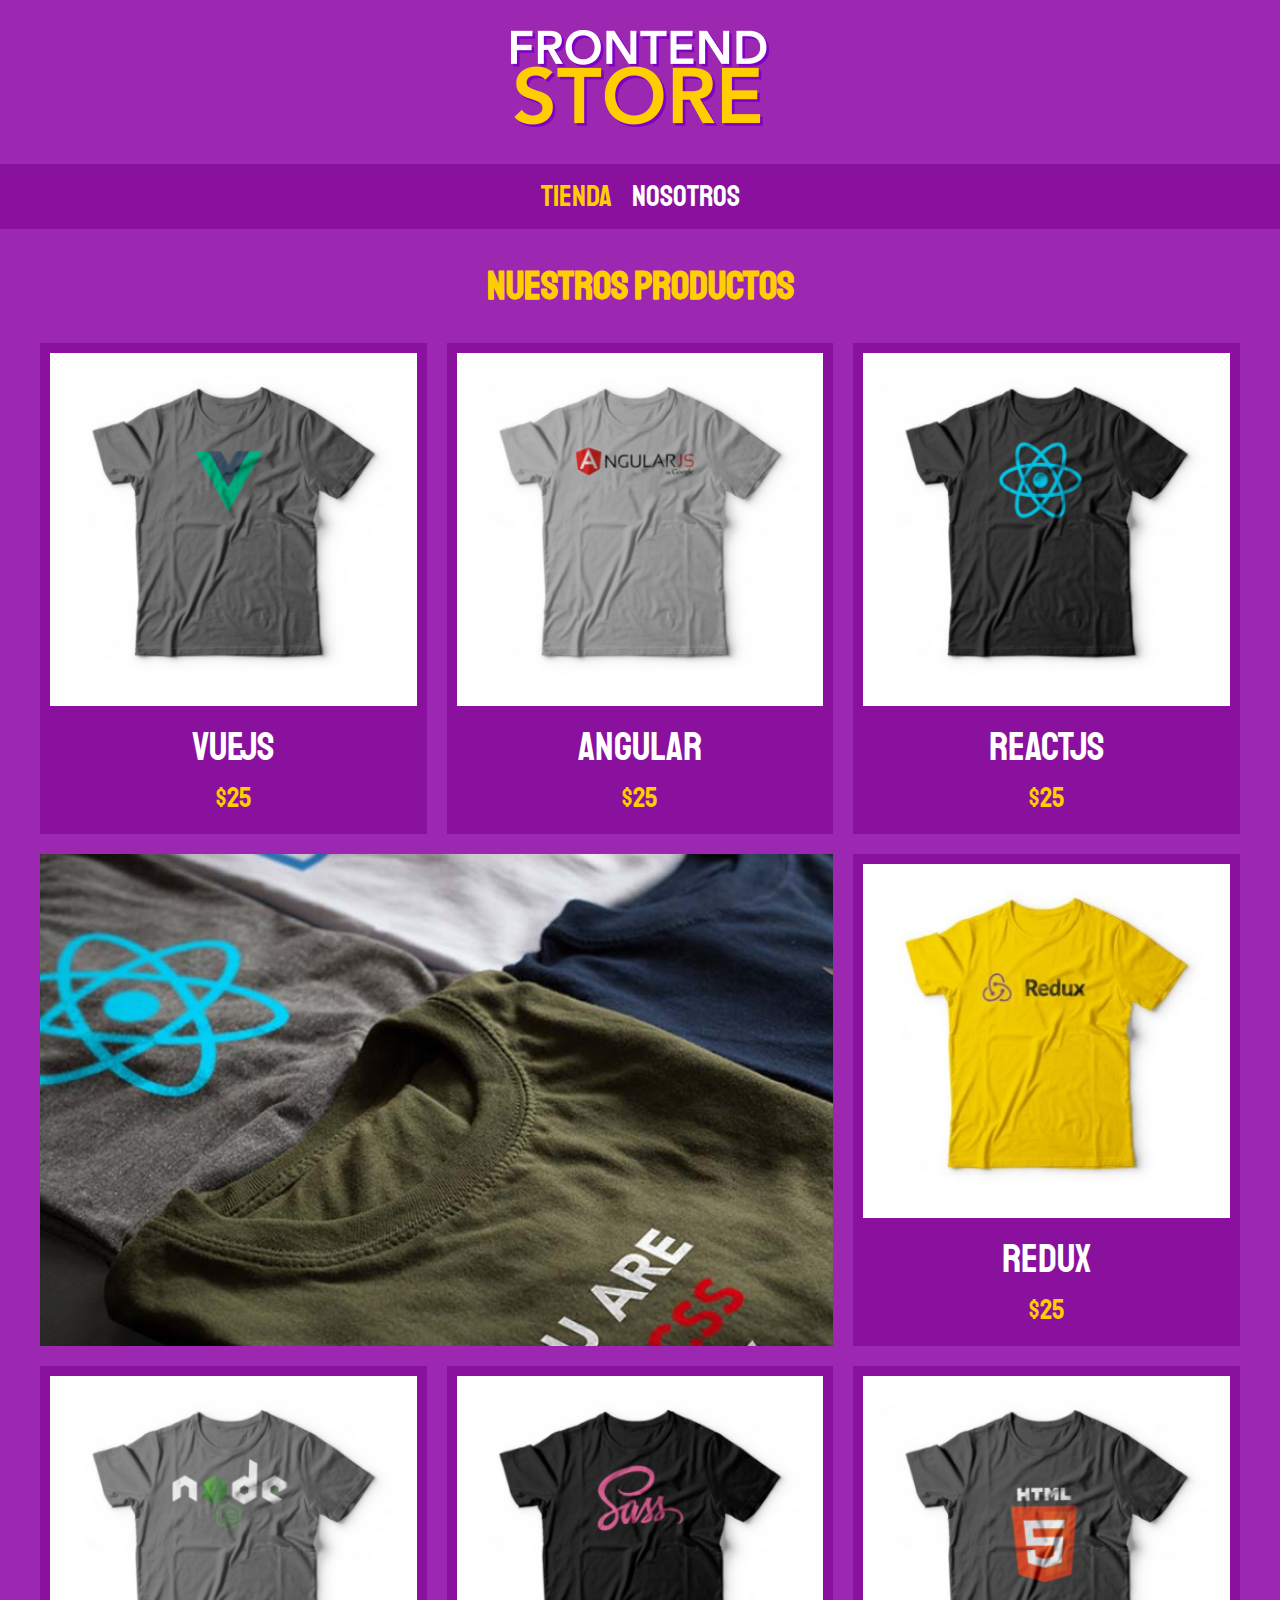
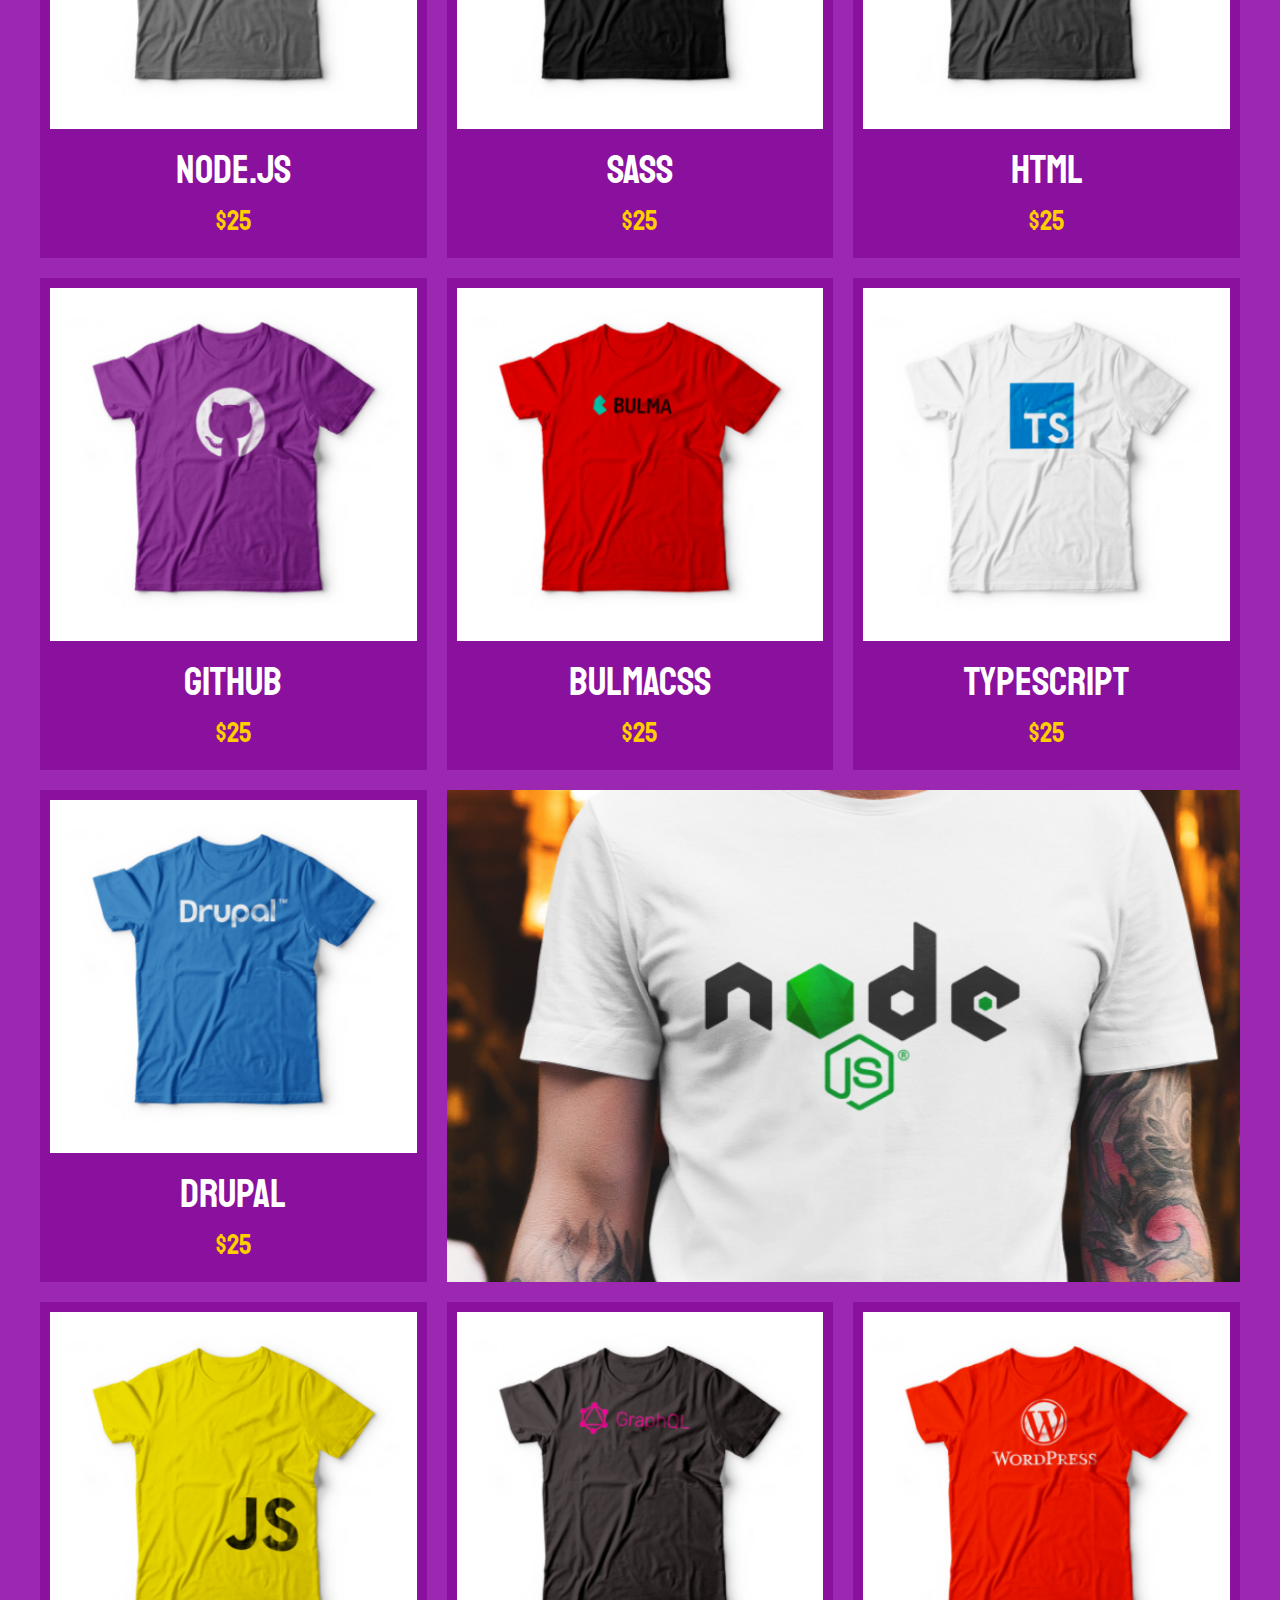
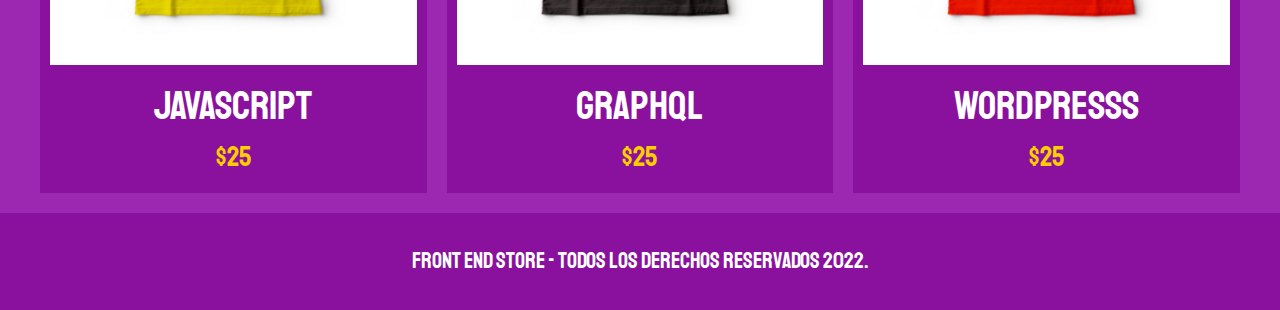
<file: index.html>
<!DOCTYPE html>
<html lang="en">
<head>

    <meta charset="UTF-8">
    <meta http-equiv="X-UA-Compatible" content="IE=edge">
    <meta name="viewport" content="width=device-width, initial-scale=1.0">
    <!-- Links -->
    <link rel="stylesheet" href="css/normalize.css">
    <link rel="preconnect" href="https://fonts.googleapis.com">
    <link rel="preconnect" href="https://fonts.gstatic.com" crossorigin>
    <link href="https://fonts.googleapis.com/css2?family=Staatliches&display=swap" rel="stylesheet">
    <link rel="stylesheet" href="css/main.css">
    <title>Document</title>

</head>

<body>

    <header class="header">
        <a href="index.html">
            <img class="header__logo" src="img/logo.png" alt="Logotipo">
        </a> 
    </header>

    <nav class="navegacion">
        <a class="navegacion__enlace navegacion__enlace--activo" href="index.html">Tienda</a>
        <a class="navegacion__enlace" href="nosotros.html">Nosotros</a>
    </nav>

    <main class="contenedor">
        <h1>Nuestros Productos</h1>

        <div class="grid">
            <div class="producto">
                <a href="producto.html">
                    <img class="producto__imagen" src="img/1.jpg" alt="imagen camisa">
                    <div class="producto__informacion">
                        <p class="producto__nombre">VueJS</p>
                        <p class="producto__precio">$25</p>
                    </div>
                </a>
            </div>
            <div class="producto">
                <a href="producto.html">
                    <img class="producto__imagen" src="img/2.jpg" alt="imagen camisa">
                    <div class="producto__informacion">
                        <p class="producto__nombre">Angular</p>
                        <p class="producto__precio">$25</p>
                    </div>
                </a>
            </div>
            <div class="producto">
                <a href="producto.html">
                    <img class="producto__imagen" src="img/3.jpg" alt="imagen camisa">
                    <div class="producto__informacion">
                        <p class="producto__nombre">ReactJS</p>
                        <p class="producto__precio">$25</p>
                    </div>
                </a>
            </div>
            <div class="producto">
                <a href="producto.html">
                    <img class="producto__imagen" src="img/4.jpg" alt="imagen camisa">
                    <div class="producto__informacion">
                        <p class="producto__nombre">Redux</p>
                        <p class="producto__precio">$25</p>
                    </div>
                </a>
            </div>
            <div class="producto">
                <a href="producto.html">
                    <img class="producto__imagen" src="img/5.jpg" alt="imagen camisa">
                    <div class="producto__informacion">
                        <p class="producto__nombre">Node.JS</p>
                        <p class="producto__precio">$25</p>
                    </div>
                </a>
            </div>
            <div class="producto">
                <a href="producto.html">
                    <img class="producto__imagen" src="img/6.jpg" alt="imagen camisa">
                    <div class="producto__informacion">
                        <p class="producto__nombre">SASS</p>
                        <p class="producto__precio">$25</p>
                    </div>
                </a>
            </div>
            <div class="producto">
                <a href="producto.html">
                    <img class="producto__imagen" src="img/7.jpg" alt="imagen camisa">
                    <div class="producto__informacion">
                        <p class="producto__nombre">HTML</p>
                        <p class="producto__precio">$25</p>
                    </div>
                </a>
            </div>
            <div class="producto">
                <a href="producto.html">
                    <img class="producto__imagen" src="img/8.jpg" alt="imagen camisa">
                    <div class="producto__informacion">
                        <p class="producto__nombre">GitHub</p>
                        <p class="producto__precio">$25</p>
                    </div>
                </a>
            </div>
            <div class="producto">
                <a href="producto.html">
                    <img class="producto__imagen" src="img/9.jpg" alt="imagen camisa">
                    <div class="producto__informacion">
                        <p class="producto__nombre">BulmaCSS</p>
                        <p class="producto__precio">$25</p>
                    </div>
                </a>
            </div>
            <div class="producto">
                <a href="producto.html">
                    <img class="producto__imagen" src="img/10.jpg" alt="imagen camisa">
                    <div class="producto__informacion">
                        <p class="producto__nombre">TypeScript</p>
                        <p class="producto__precio">$25</p>
                    </div>
                </a>
            </div>
            <div class="producto">
                <a href="producto.html">
                    <img class="producto__imagen" src="img/11.jpg" alt="imagen camisa">
                    <div class="producto__informacion">
                        <p class="producto__nombre">Drupal</p>
                        <p class="producto__precio">$25</p>
                    </div>
                </a>
            </div>
            <div class="producto">
                <a href="producto.html">
                    <img class="producto__imagen" src="img/12.jpg" alt="imagen camisa">
                    <div class="producto__informacion">
                        <p class="producto__nombre">JavaScript</p>
                        <p class="producto__precio">$25</p>
                    </div>
                </a>
            </div>
            <div class="producto">
                <a href="producto.html">
                    <img class="producto__imagen" src="img/13.jpg" alt="imagen camisa">
                    <div class="producto__informacion">
                        <p class="producto__nombre">GraphQL</p>
                        <p class="producto__precio">$25</p>
                    </div>
                </a>
            </div>
            <div class="producto">
                <a href="producto.html">
                    <img class="producto__imagen" src="img/14.jpg" alt="imagen camisa">
                    <div class="producto__informacion">
                        <p class="producto__nombre">WordPresss</p>
                        <p class="producto__precio">$25</p>
                    </div>
                </a>
            </div>

            <div class="grafico grafico--camisas"></div>
            <div class="grafico grafico--node"></div>
        </div>

    </main>

    <footer class="footer">
        <p class="footer__texto">Front End Store - Todos los derechos Reservados 2022.</p>
    </footer>
    
</body>
</html>
</file>
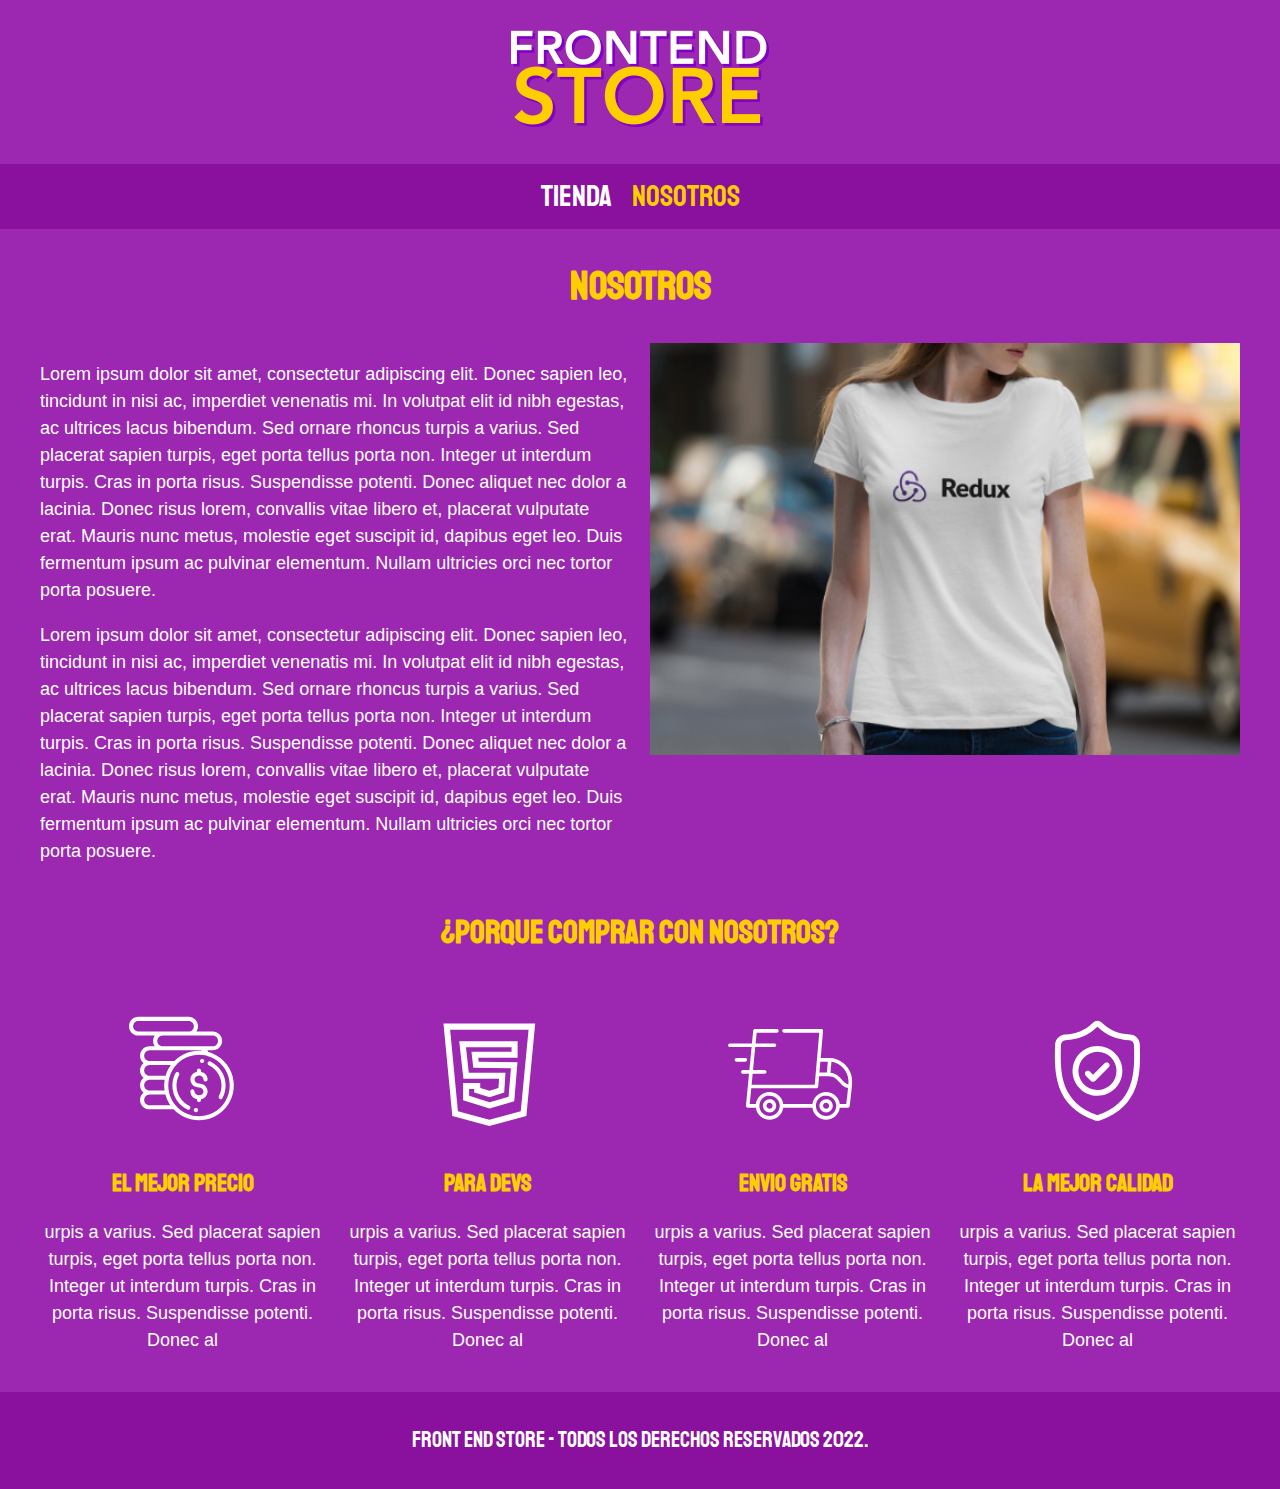
<file: nosotros.html>
<!DOCTYPE html>
<html lang="en">
<head>

    <meta charset="UTF-8">
    <meta http-equiv="X-UA-Compatible" content="IE=edge">
    <meta name="viewport" content="width=device-width, initial-scale=1.0">
    <!-- Links -->
    <link rel="stylesheet" href="css/normalize.css">
    <link rel="preconnect" href="https://fonts.googleapis.com">
    <link rel="preconnect" href="https://fonts.gstatic.com" crossorigin>
    <link href="https://fonts.googleapis.com/css2?family=Staatliches&display=swap" rel="stylesheet">
    <link rel="stylesheet" href="css/main.css">
    <title>Document</title>

</head>

<body>

    <header class="header">
        <a href="index.html">
            <img class="header__logo" src="img/logo.png" alt="Logotipo">
        </a> 
    </header>

    <nav class="navegacion">
        <a class="navegacion__enlace" href="index.html">Tienda</a>
        <a class="navegacion__enlace navegacion__enlace--activo" href="nosotros.html">Nosotros</a>
    </nav>

    <main class="contenedor">
        <h1>Nosotros</h1>

        <div class="nosotros">
            <div class="nosotros__contenido">
                <p>Lorem ipsum dolor sit amet, consectetur adipiscing elit. Donec sapien leo, tincidunt in nisi ac, imperdiet venenatis mi. In volutpat elit id nibh egestas, ac ultrices lacus bibendum. Sed ornare rhoncus turpis a varius. Sed placerat sapien turpis, eget porta tellus porta non. Integer ut interdum turpis. Cras in porta risus. Suspendisse potenti. Donec aliquet nec dolor a lacinia. Donec risus lorem, convallis vitae libero et, placerat vulputate erat. Mauris nunc metus, molestie eget suscipit id, dapibus eget leo. Duis fermentum ipsum ac pulvinar elementum. Nullam ultricies orci nec tortor porta posuere.</p>

                <p>Lorem ipsum dolor sit amet, consectetur adipiscing elit. Donec sapien leo, tincidunt in nisi ac, imperdiet venenatis mi. In volutpat elit id nibh egestas, ac ultrices lacus bibendum. Sed ornare rhoncus turpis a varius. Sed placerat sapien turpis, eget porta tellus porta non. Integer ut interdum turpis. Cras in porta risus. Suspendisse potenti. Donec aliquet nec dolor a lacinia. Donec risus lorem, convallis vitae libero et, placerat vulputate erat. Mauris nunc metus, molestie eget suscipit id, dapibus eget leo. Duis fermentum ipsum ac pulvinar elementum. Nullam ultricies orci nec tortor porta posuere.</p>

            </div>
            <img class="nosotros__imagen" src="img/nosotros.jpg" alt="Nosotros">
        </div>

    </main>

    <section class="contenedor comprar">
        <h2 class="comprar__titulo">¿Porque comprar con nosotros?</h2>

        <div class="bloques">
            <div class="bloque">
                <img class="bloque__imagen" src="img/icono_1.png" alt="porque comprar">
                <h3 class="bloque__titulo">El mejor precio</h3>
                <p>urpis a varius. Sed placerat sapien turpis, eget porta tellus porta non. Integer ut interdum turpis. Cras in porta risus. Suspendisse potenti. Donec al</p>
            </div>
            <div class="bloque">
                <img class="bloque__imagen" src="img/icono_2.png" alt="porque comprar">
                <h3 class="bloque__titulo">Para Devs</h3>
                <p>urpis a varius. Sed placerat sapien turpis, eget porta tellus porta non. Integer ut interdum turpis. Cras in porta risus. Suspendisse potenti. Donec al</p>
            </div>
            <div class="bloque">
                <img class="bloque__imagen" src="img/icono_3.png" alt="porque comprar">
                <h3 class="bloque__titulo">Envio Gratis</h3>
                <p>urpis a varius. Sed placerat sapien turpis, eget porta tellus porta non. Integer ut interdum turpis. Cras in porta risus. Suspendisse potenti. Donec al</p>
            </div>
            <div class="bloque">
                <img class="bloque__imagen" src="img/icono_4.png" alt="porque comprar">
                <h3 class="bloque__titulo">La mejor calidad</h3>
                <p>urpis a varius. Sed placerat sapien turpis, eget porta tellus porta non. Integer ut interdum turpis. Cras in porta risus. Suspendisse potenti. Donec al</p>
            </div>
        </div>

    </section>

    <footer class="footer">
        <p class="footer__texto">Front End Store - Todos los derechos Reservados 2022.</p>
    </footer>
    
</body>
</html>
</file>
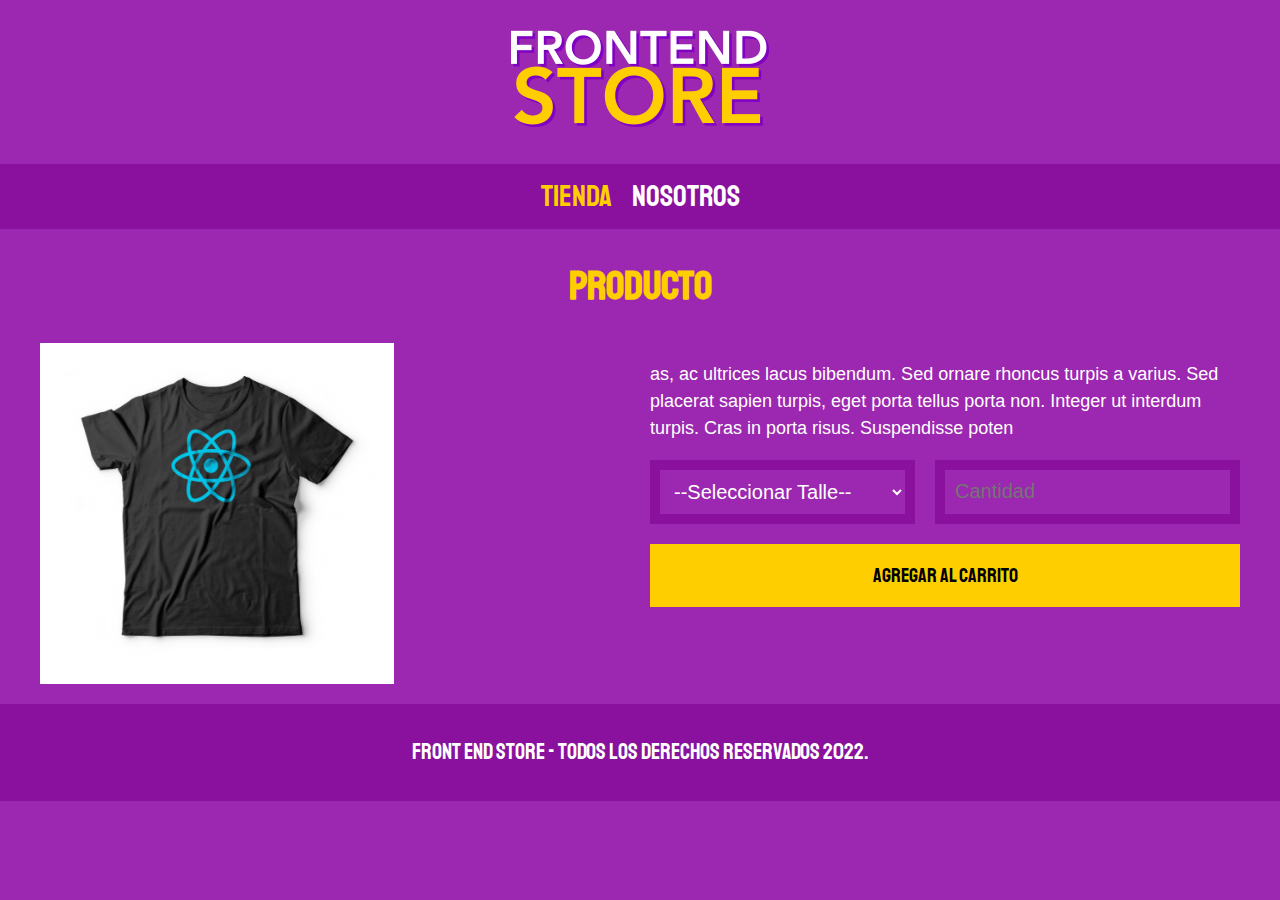
<file: producto.html>
<!DOCTYPE html>
<html lang="en">
<head>

    <meta charset="UTF-8">
    <meta http-equiv="X-UA-Compatible" content="IE=edge">
    <meta name="viewport" content="width=device-width, initial-scale=1.0">
    <!-- Links -->
    <link rel="stylesheet" href="css/normalize.css">
    <link rel="preconnect" href="https://fonts.googleapis.com">
    <link rel="preconnect" href="https://fonts.gstatic.com" crossorigin>
    <link href="https://fonts.googleapis.com/css2?family=Staatliches&display=swap" rel="stylesheet">
    <link rel="stylesheet" href="css/main.css">
    <title>Document</title>

</head>

<body>

    <header class="header">
        <a href="index.html">
            <img class="header__logo" src="img/logo.png" alt="Logotipo">
        </a> 
    </header>

    <nav class="navegacion">
        <a class="navegacion__enlace navegacion__enlace--activo" href="index.html">Tienda</a>
        <a class="navegacion__enlace" href="nosotros.html">Nosotros</a>
    </nav>

    <main class="contenedor">
        <h1>Producto</h1>

        <div class="camisa">
            <img class="camisa__imagen" src="img/3.jpg" alt="imagen del producto">
            <div class="camisa__contenido">
                <p>as, ac ultrices lacus bibendum. Sed ornare rhoncus turpis a varius. Sed placerat sapien turpis, eget porta tellus porta non. Integer ut interdum turpis. Cras in porta risus. Suspendisse poten</p>

                <form class="formulario">
                    <select class="formulario__campo">
                        <option disabled selected>--Seleccionar Talle--</option>
                        <option>Chica</option>
                        <option>Mediana</option>
                        <option>Grande</option>
                    </select>
                    <input class="formulario__campo" type="number" placeholder="Cantidad" min="1">
                    <input class="formulario__submit" type="submit" value="Agregar al carrito"> 
                </form>

            </div>

        </div>

    </main>

    <footer class="footer">
        <p class="footer__texto">Front End Store - Todos los derechos Reservados 2022.</p>
    </footer>
    
</body>
</html>
</file>
<file: css/main.css>
:root {
    --primario: #9c27b0;
    --primarioOscuro: #89119D;
    --secundario: #ffce00;
    --secundarioOscuro: #5c5151d2;
    --blanco: #fff;
    --negro: #000;

    --fuentePrincipal: 'Staatliches', cursive;
}

html {
    box-sizing: border-box;
    font-size: 62.5%;
}


*, *:before, *:after {
    box-sizing: inherit;
}

/* Globales */

body {
    background-color: var(--primario);
    font-size: 1.6rem;
    line-height: 1.5;
}

p{
    font-size: 1.8rem;
    font-family: Arial, Helvetica, sans-serif;
    color: var(--blanco);
}

a{
    text-decoration: none;
}

img{
    max-width: 100%;
}

.contenedor{
    max-width: 120rem;
    margin: 0 auto;
}

h1, h2, h3{
    text-align: center;
    font-family: var(--fuentePrincipal);
    color: var(--secundario);
}

h1{
    font-size: 4rem;
}

h2{
    font-size: 3.2rem;
}

h3{
    font-size: 2.4rem;
}

/* Header */

.header{
    display: flex;
    justify-content: center;
}

.header__logo{
    margin: 3rem 0;
}

/* Footer */

.footer{
    background-color: var(--primarioOscuro);
    padding: 1rem 0;
    margin-top: 2rem;
}

.footer__texto{
    text-align: center;
    font-family: var(--fuentePrincipal);
    font-size: 2.2rem;

}

/* Navegacion */

.navegacion{
    background-color: var(--primarioOscuro);
    padding: 1rem 0;
    display: flex;
    justify-content: center;
    gap: 2rem;
}

.navegacion__enlace{
    font-family: var(--fuentePrincipal);
    color: var(--blanco);
    font-size: 3rem;

}

.navegacion__enlace--activo,
.navegacion__enlace:hover{
    color: var(--secundario);
}

/* Grid */

.grid{
    display: grid;
    grid-template-columns: repeat(2, 1fr);
    gap: 2rem;

}

@media (min-width: 768px) {
   .grid{
    grid-template-columns: repeat(3, 1fr);
   }
}

/* Productos */

.producto{
    background-color: var(--primarioOscuro);
    padding: 1rem;
}

.producto__imagen{
    width: 100%;
}


.producto__nombre{
    font-size: 4rem;
}

.producto__precio{
    font-size: 2.8rem;
    color: var(--secundario);
}

.producto__nombre,
.producto__precio{
    font-family: var(--fuentePrincipal);
    margin: 1rem 0;
    text-align: center;
    line-height: 1.2;
}

/* Graficos */

.grafico{
    min-height: 30rem;
    background-repeat: no-repeat;
    background-size: cover;
    grid-column: 1 / 3;
}

.grafico--camisas{
    grid-row: 2 / 3;
    background-image: url(../img/grafico1.jpg);

}

.grafico--node{
    background-image: url(../img/grafico2.jpg);
    grid-row: 8 / 9;
}

@media (min-width: 768px) {
    .grafico--node{
        grid-row: 5 / 6;
        grid-column: 2 / 4;
    }
}

/* Nosotros */

.nosotros{
    display: grid;
    grid-template-rows: repeat(2, auto);
}

@media (min-width: 768px) {
    .nosotros{
        grid-template-columns: repeat(2, 1fr);
        column-gap: 2rem;
    }
}

.nosotros__imagen{
    grid-row: 1 / 2;
    width: 100%;
}

@media (min-width: 768px) {
    .nosotros__imagen{
        grid-column: 2 / 3;
    }
   
}

/* Bloques */

.bloques{
    display: grid;
    grid-template-columns: repeat(2, 1fr);
    gap: 2rem;
}

@media (min-width: 768px) {
    .bloques{
        grid-template-columns: repeat(4, 1fr);
    }
   
}

.bloque{
    text-align: center;
}

.bloque__titulo{
    margin: 0;
}

/* Productos */

@media (min-width: 768px) {
    .camisa{
        display: grid;
        grid-template-columns: repeat(2, 1fr);
        column-gap: 2rem;
    }  
}

.formulario{
    display: grid;
    grid-template-columns: repeat(2, 1fr);
    gap: 2rem;

}

.formulario__campo{
   border: 1rem solid var(--primarioOscuro);
   background-color: transparent;
   color: var(--blanco);
   font-size: 2rem;
   font-family: Arial, Helvetica, sans-serif;
   padding: 1rem;
   
}

.formulario__submit{
    background-color: var(--secundario);
    border: none;
    font-size: 2rem;
    font-family: var(--fuentePrincipal);
    padding: 2rem;
    transition: background-color .3s ease;
    grid-column: 1 / 3;
}

.formulario__submit:hover{
    cursor: pointer;
    background-color: var(--secundarioOscuro);
}
</file>
